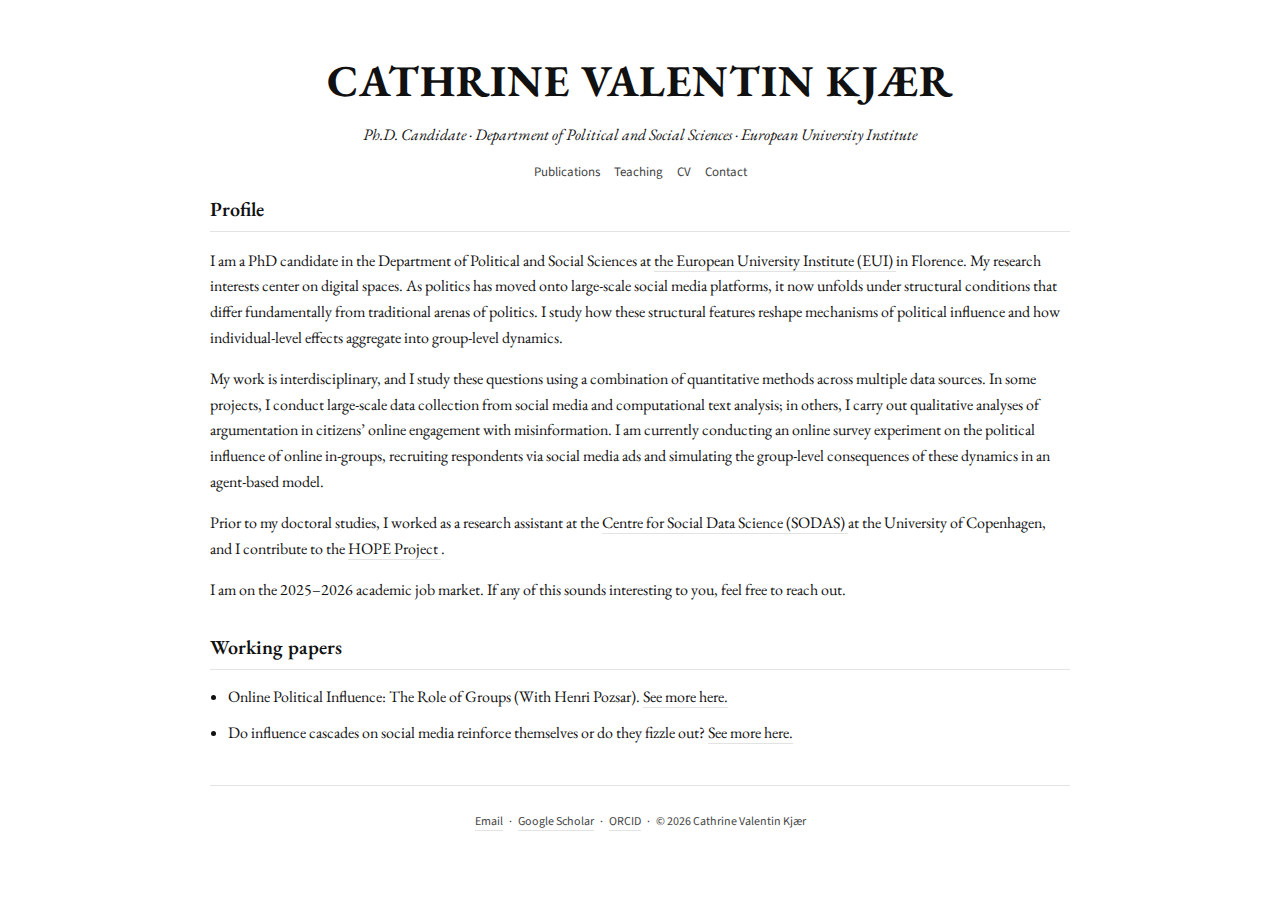
<file: index.html>
<!doctype html>
<html lang="en">
<head>
  <meta charset="utf-8" />
  <meta name="viewport" content="width=device-width, initial-scale=1" />
  <title>Cathrine Valentin Kjær</title>
  <meta name="description" content="Academic website of Cathrine Valentin Kjær." />
  <link rel="stylesheet" href="/assets/style.css" />
</head>
<body>
  <header class="cv-header">
  <div class="container">
    <h1 class="cv-name">Cathrine Valentin Kjær</h1>
    <p class="cv-subtitle">Ph.D. Candidate · Department of Political and Social Sciences · European University Institute</p>
    <nav class="cv-nav" aria-label="Primary">
      <a href="/publications/">Publications</a>
      <a href="/teaching/">Teaching</a>
      <a href="/cv/">CV</a>
      <a href="/contact/">Contact</a>
    </nav>
  </div>
</header>


  <main class="container">
    <section>
      <h2 class="section-title">Profile</h2>
      <div class="rule"></div>
      <p class="lead">
       <p>
  I am a PhD candidate in the Department of Political and Social Sciences at <a href="https://www.eui.eu/en/academic-units/political-and-social-sciences"
     target="_blank" rel="noreferrer">
     the European University Institute (EUI)
  </a> in Florence. My research interests center on digital spaces. As politics has moved onto large-scale social media platforms, it now unfolds under structural conditions that differ fundamentally from traditional arenas of politics. I study how these structural features reshape mechanisms of political influence and how individual-level effects aggregate into group-level dynamics.
</p>

<p>
  My work is interdisciplinary, and I study these questions using a combination of quantitative methods across multiple data sources. In some projects, I conduct large-scale data collection from social media and computational text analysis; in others, I carry out qualitative analyses of argumentation in citizens’ online engagement with misinformation. I am currently conducting an online survey experiment on the political influence of online in-groups, recruiting respondents via social media ads and simulating the group-level consequences of these dynamics in an agent-based model.
</p>

<p>
  Prior to my doctoral studies, I worked as a research assistant at the
  <a href="https://sodas.ku.dk/" target="_blank" rel="noreferrer">
    Centre for Social Data Science (SODAS)
  </a>
  at the University of Copenhagen, and I contribute to the
  <a href="https://hope-project.dk/#/" target="_blank" rel="noreferrer">
    HOPE Project
  </a>.
</p>

<p>
  I am on the 2025–2026 academic job market. If any of this sounds interesting to you, feel free to reach out.
</p>

    </section>

    <section style="margin-top:28px">
      <h2 class="section-title">Working papers</h2>
      <div class="rule"></div>
      <ul class="list">
        <li class="item"> Online Political Influence: The Role of Groups (With Henri Pozsar). <a href="/publications/"> See more here.</a></li>
        <li class="item">Do influence cascades on social media reinforce themselves or do they fizzle out? <a href="/publications/"> See more here.</a></li>
      </ul>
    </section>

    <footer class="footer">
  <p>
    <a href="mailto:CathrineValentin.Kjaer@eui.eu">Email</a>
    &nbsp; · &nbsp;
    <a href="https://scholar.google.com/citations?user=R8lx-IMAAAAJ" target="_blank" rel="noreferrer">Google Scholar</a>
    &nbsp; · &nbsp;
    <a href="https://orcid.org/0000-0002-5521-9347" target="_blank" rel="noreferrer">ORCID</a>
    &nbsp; · &nbsp;
    © <span id="y"></span> Cathrine Valentin Kjær
  </p>
</footer>
  </main>

  <script>
    document.getElementById("y").textContent = new Date().getFullYear();
  </script>
</body>
</html>
</file>
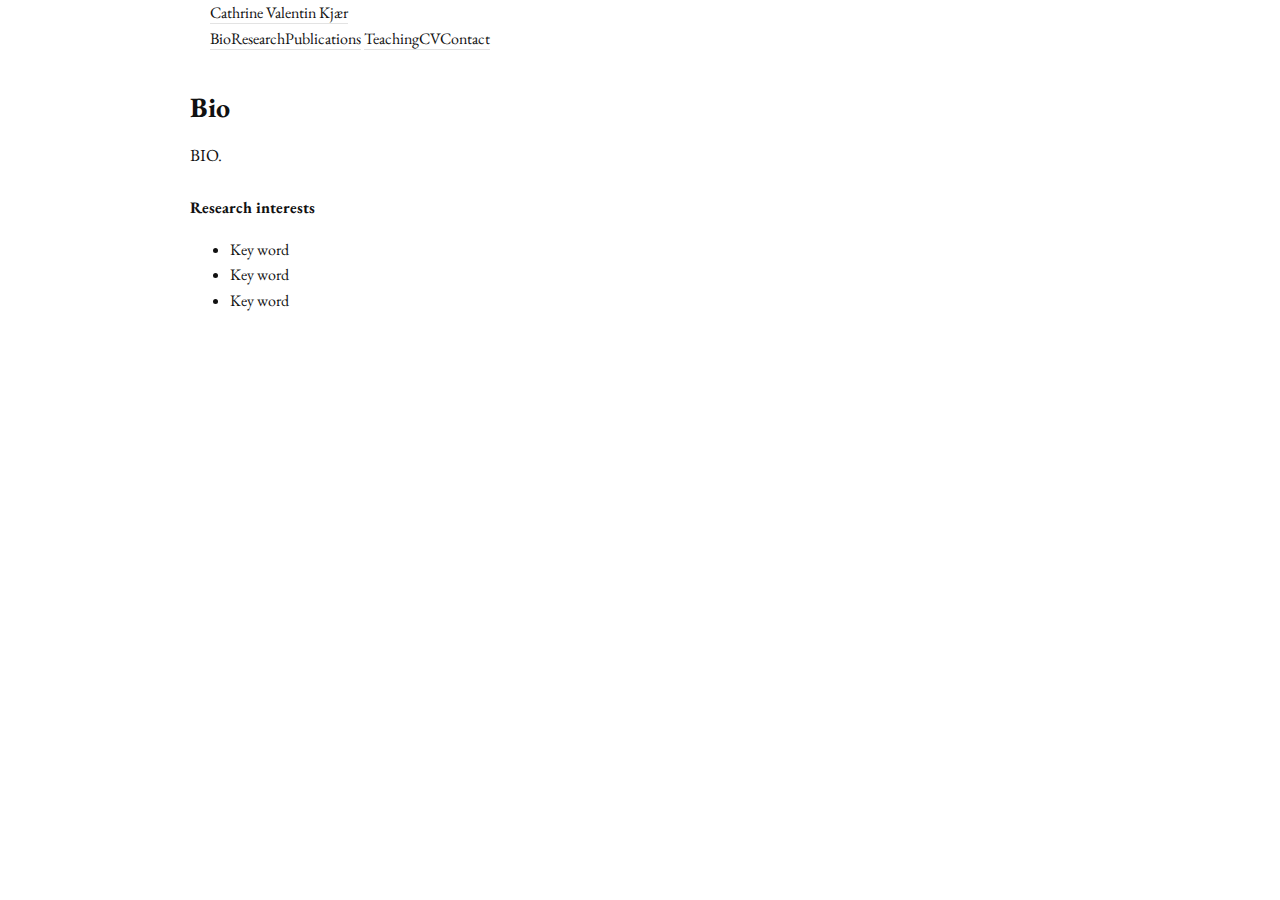
<file: bio/index.html>
<!doctype html>
<html lang="en">
<head>
  <meta charset="utf-8" />
  <meta name="viewport" content="width=device-width, initial-scale=1" />
  <title>Bio — Cathrine Valentin Kjær</title>
  <link rel="stylesheet" href="/assets/style.css" />
</head>
<body>
  <header class="site-header">
    <div class="container header-inner">
      <a class="brand" href="/">Cathrine Valentin Kjær</a>
      <nav class="nav">
        <a href="/bio/">Bio</a><a href="/research/">Research</a><a href="/publications/">Publications</a>
        <a href="/teaching/">Teaching</a><a href="/cv/">CV</a><a href="/contact/">Contact</a>
      </nav>
    </div>
  </header>

  <main class="container" style="padding:34px 0 60px">
    <h1 style="margin:0 0 12px; font-size:28px">Bio</h1>
    <p class="lead">
      BIO.
    </p>

    <h2 style="margin-top:26px; font-size:16px">Research interests</h2>
    <ul class="cleanlist">
      <li>Key word</li>
      <li>Key word</li>
      <li>Key word</li>
    </ul>
  </main>
</body>
</html>
</file>
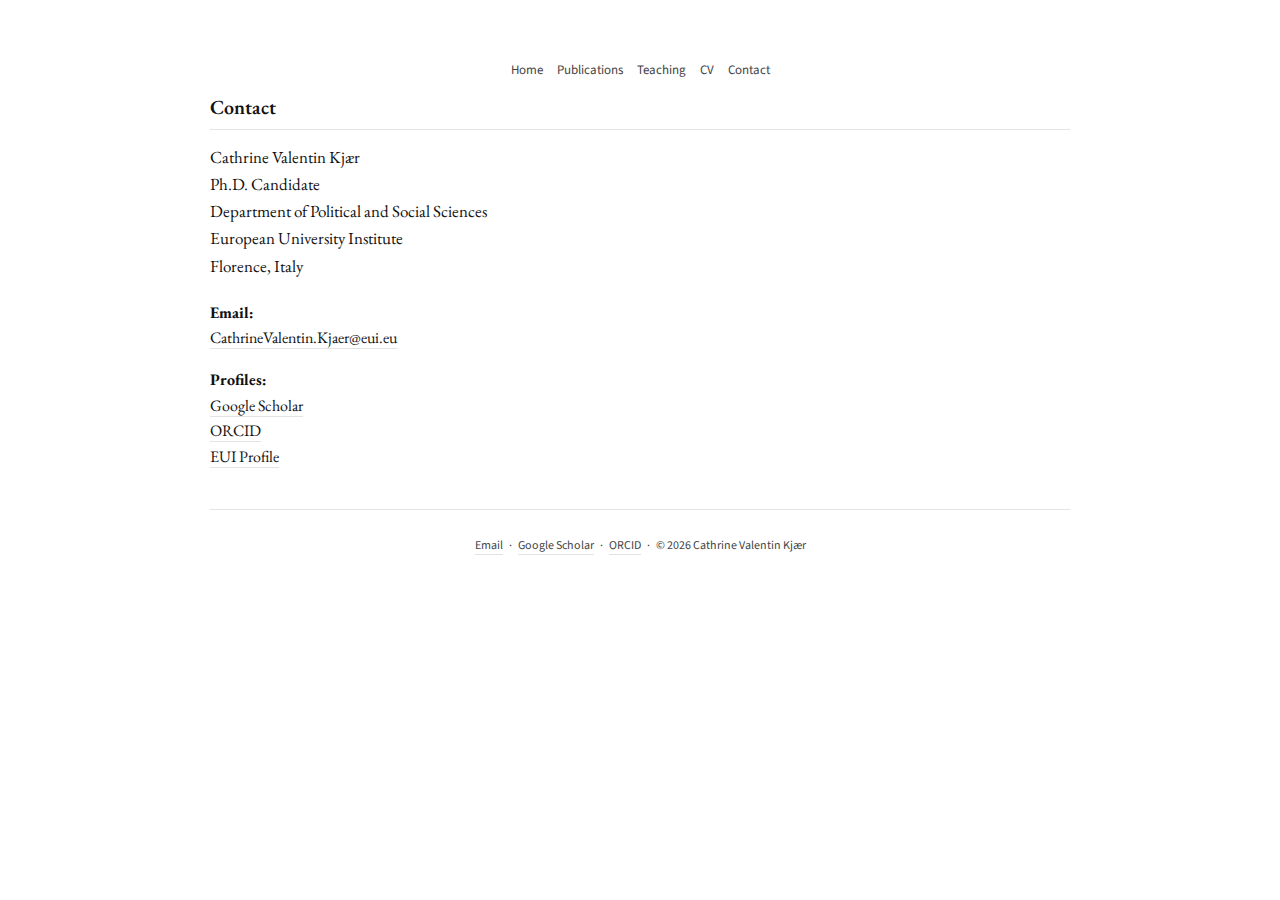
<file: contact/index.html>
<!doctype html>
<html lang="en">
<head>
  <meta charset="utf-8" />
  <meta name="viewport" content="width=device-width, initial-scale=1" />
  <title>Contact — Cathrine Valentin Kjær</title>
  <link rel="stylesheet" href="/assets/style.css" />
</head>

<body>

<header class="cv-header">
  <div class="container">
    <nav class="cv-nav" aria-label="Primary">
      <a href="/index.html">Home</a>
      <a href="/publications/">Publications</a>
      <a href="/teaching/">Teaching</a>
      <a href="/cv/">CV</a>
      <a href="/contact/">Contact</a>
    </nav>
  </div>
</header>

<main class="container">

  <section>
    <h2 class="section-title">Contact</h2>
    <div class="rule"></div>

    <p class="lead">
      Cathrine Valentin Kjær<br>
      Ph.D. Candidate<br>
      Department of Political and Social Sciences<br>
      European University Institute<br>
      Florence, Italy
    </p>

    <p style="margin-top:20px;">
      <strong>Email:</strong><br>
      <a href="mailto:CathrineValentin.Kjaer@eui.eu">
        CathrineValentin.Kjaer@eui.eu
      </a>
    </p>

   <p style="margin-top:12px;">
  <strong>Profiles:</strong><br>
  <a href="https://scholar.google.com/citations?user=R8lx-IMAAAAJ" target="_blank" rel="noreferrer">
    Google Scholar
  </a><br>
  <a href="https://orcid.org/0000-0002-5521-9347" target="_blank" rel="noreferrer">
    ORCID
  </a><br>
  <a href="https://www.eui.eu/people?id=cathrine-valentin-kjaer" target="_blank" rel="noreferrer">
    EUI Profile
  </a>
</p>

  </section>

   <footer class="footer">
   <p>
    <a href="mailto:CathrineValentin.Kjaer@eui.eu">Email</a>
    &nbsp; · &nbsp;
    <a href="https://scholar.google.com/citations?user=R8lx-IMAAAAJ" target="_blank" rel="noreferrer">Google Scholar</a>
    &nbsp; · &nbsp;
    <a href="https://orcid.org/0000-0002-5521-9347" target="_blank" rel="noreferrer">ORCID</a>
    &nbsp; · &nbsp;
    © <span id="y"></span> Cathrine Valentin Kjær
  </p>
  </footer>

</main>

<script>
  document.getElementById("y").textContent = new Date().getFullYear();
</script>

</body>
</html>
</file>
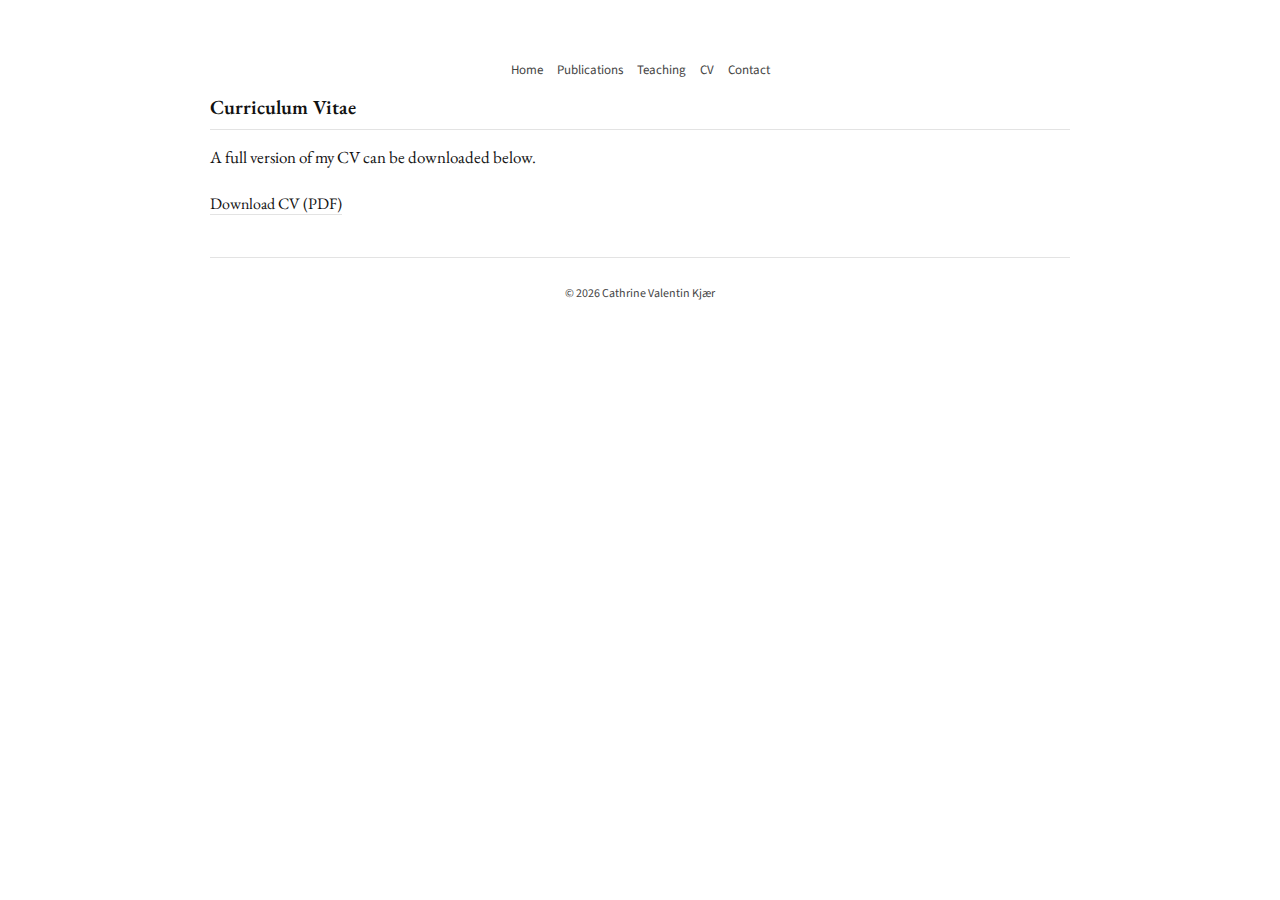
<file: cv/index.html>
<!doctype html>
<html lang="en">
<head>
  <meta charset="utf-8" />
  <meta name="viewport" content="width=device-width, initial-scale=1" />
  <title>CV — Cathrine Valentin Kjær</title>
  <link rel="stylesheet" href="/assets/style.css" />
</head>

<body>

<header class="cv-header">
  <div class="container">
    <nav class="cv-nav" aria-label="Primary">
      <a href="/index.html">Home</a>
      <a href="/publications/">Publications</a>
      <a href="/teaching/">Teaching</a>
      <a href="/cv/">CV</a>
      <a href="/contact/">Contact</a>
    </nav>
  </div>
</header>

<main class="container">

  <section>
    <h2 class="section-title">Curriculum Vitae</h2>
    <div class="rule"></div>

    <p class="lead">
      A full version of my CV can be downloaded below.
    </p>

    <p style="margin-top:20px;">
      <a href="/assets/Cathrine_Valentin_Kjaer_CV.pdf"
         target="_blank"
         rel="noreferrer">
        Download CV (PDF)
      </a>
    </p>

  </section>

  <footer class="footer">
    <p>
      © <span id="y"></span> Cathrine Valentin Kjær
    </p>
  </footer>

</main>

<script>
  document.getElementById("y").textContent = new Date().getFullYear();
</script>

</body>
</html>
</file>
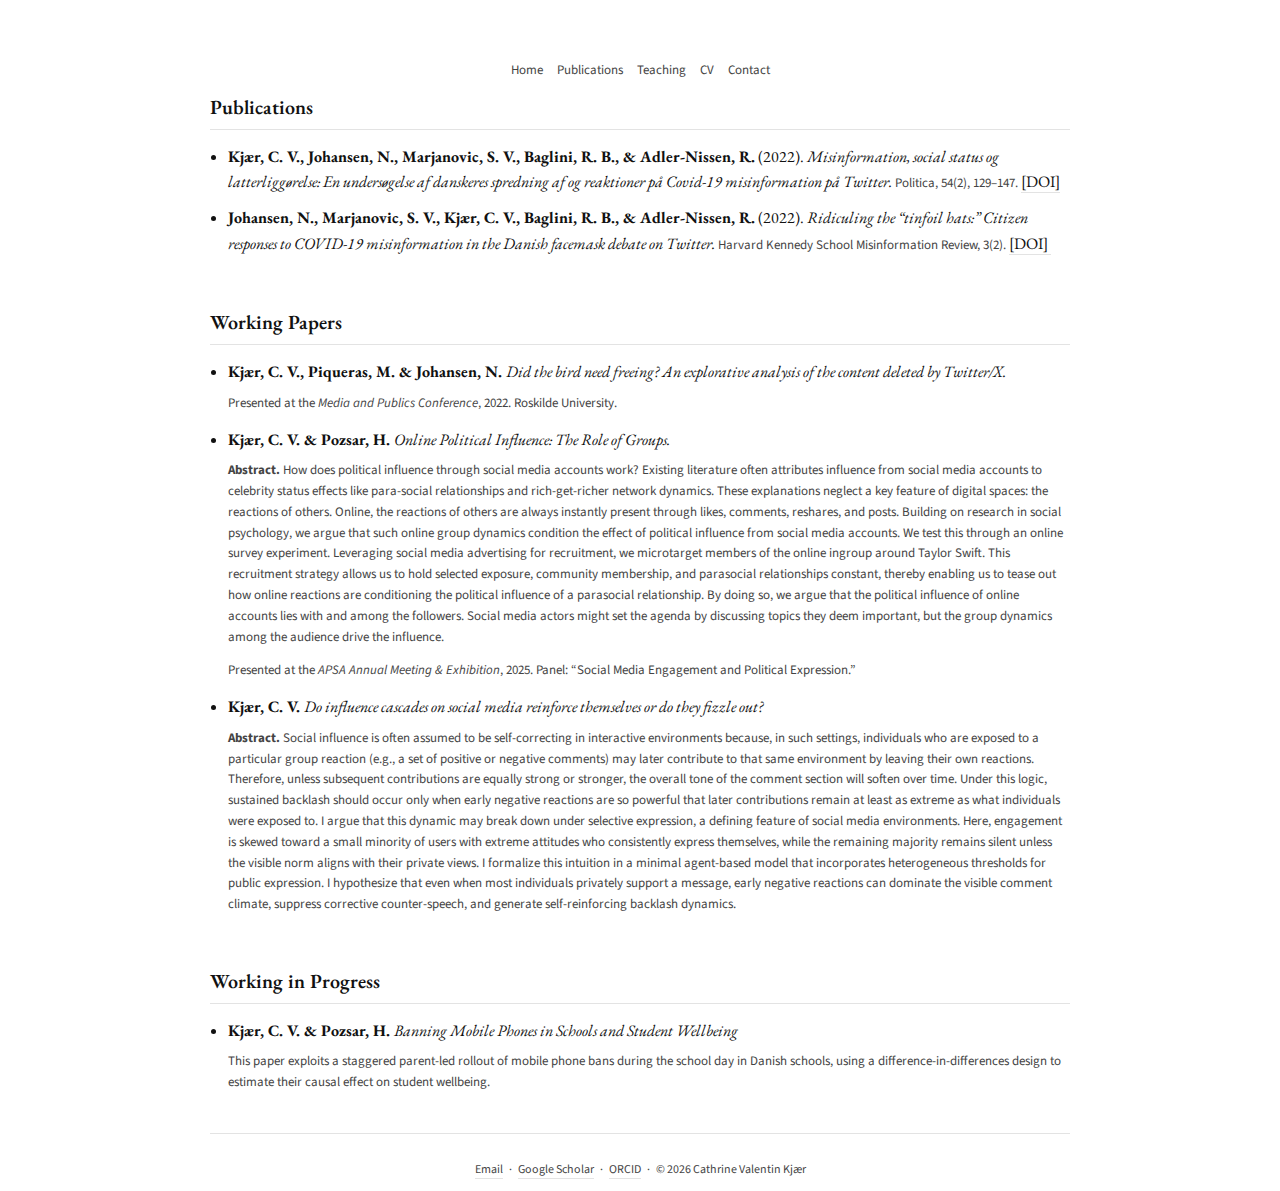
<file: publications/index.html>
<!doctype html>
<html lang="en">
<head>
  <meta charset="utf-8" />
  <meta name="viewport" content="width=device-width, initial-scale=1" />
  <title>Publications — Cathrine Valentin Kjær</title>
  <link rel="stylesheet" href="/assets/style.css" />
</head>

<body>

<!-- Minimal top navigation only -->
<header class="cv-header">
  <div class="container">
   <nav class="cv-nav" aria-label="Primary">
    <a href="/">Home</a>
    <a href="/publications/">Publications</a>
    <a href="/teaching/">Teaching</a>
    <a href="/cv/">CV</a>
    <a href="/contact/">Contact</a>
  </nav>
  </div>
</header>

<main class="container">

  <!-- Publications -->
  <section>
  <h2 class="section-title">Publications</h2>
  <div class="rule"></div>

  <ul class="list">

    <li class="item">
      <strong>Kjær, C. V., Johansen, N., Marjanovic, S. V., Baglini, R. B., &amp; Adler-Nissen, R.</strong>
      (2022).
      <em>Misinformation, social status og latterliggørelse: En undersøgelse af danskeres spredning
      af og reaktioner på Covid-19 misinformation på Twitter.</em>
      <span class="small">Politica, 54(2), 129–147.</span>
      <a href="https://doi.org/10.7146/politica.v54i2.132521"
         target="_blank" rel="noreferrer">
        [DOI]
      </a>
    </li>

    <li class="item">
      <strong>Johansen, N., Marjanovic, S. V., Kjær, C. V., Baglini, R. B., &amp; Adler-Nissen, R.</strong>
      (2022).
      <em>Ridiculing the “tinfoil hats:” Citizen responses to COVID-19 misinformation in the
      Danish facemask debate on Twitter.</em>
      <span class="small">Harvard Kennedy School Misinformation Review, 3(2).</span>
      <a href="https://doi.org/10.37016/mr-2020-93"
         target="_blank" rel="noreferrer">
        [DOI]
      </a>
      &nbsp;
    </li>

  </ul>
</section>

  <!-- Working Papers -->
  <section style="margin-top:50px">
    <h2 class="section-title">Working Papers</h2>
    <div class="rule"></div>

    <ul class="list">

      <!-- WP1 -->
      <li class="item">
        <strong>
          Kjær, C. V., Piqueras, M. &amp; Johansen, N.
        </strong>
        <em>Did the bird need freeing? An explorative analysis of the content deleted by Twitter/X. </em>

        <p class="small" style="margin-top:8px">
          Presented at the <em>Media and Publics Conference</em>, 2022. Roskilde University.
        </p>
      </li>

      <!-- WP2 -->
      <li class="item">
        <strong>
          Kjær, C. V. &amp; Pozsar, H.
        </strong>
        <em>Online Political Influence: The Role of Groups.</em>

        <p class="small" style="margin-top:8px">
          <strong>Abstract.</strong> How does political influence through social media accounts work? Existing literature often attributes influence from social media accounts to celebrity status effects like para-social relationships and rich-get-richer network dynamics. These explanations neglect a key feature of digital spaces: the reactions of others. Online, the reactions of others are always instantly present through likes, comments, reshares, and posts. Building on research in social psychology, we argue that such online group dynamics condition the effect of political influence from social media accounts. We test this through an online survey experiment. Leveraging social media advertising for recruitment, we microtarget members of the online ingroup around Taylor Swift. 
This recruitment strategy allows us to hold selected exposure, community membership, and parasocial relationships constant, thereby enabling us to tease out how online reactions are conditioning the political influence of a parasocial relationship. By doing so, we argue that the political influence of online accounts lies with and among the followers. Social media actors might set the agenda by discussing topics they deem important, but the group dynamics among the audience drive the influence.
        </p>

        <p class="small" style="margin-top:6px">
          Presented at the <em>APSA Annual Meeting &amp; Exhibition</em>, 2025. Panel: “Social Media Engagement and Political Expression.”
        </p>
      </li>

      <!-- WP3 -->
      <li class="item">
        <strong>
          Kjær, C. V.
        </strong>
        <em>Do influence cascades on social media reinforce themselves or do they fizzle out?</em>

        <p class="small" style="margin-top:8px">
          <strong>Abstract.</strong> Social influence is often assumed to be self-correcting in interactive environments because, in such settings, individuals who are exposed to a particular group reaction (e.g., a set of positive or negative comments) may later contribute to that same environment by leaving their own reactions. Therefore, unless subsequent contributions are equally strong or stronger, the overall tone of the comment section will soften over time. Under this logic, sustained backlash should occur only when early negative reactions are so powerful that later contributions remain at least as extreme as what individuals were exposed to. I argue that this dynamic may break down under selective expression, a defining feature of social media environments. Here, engagement is skewed toward a small minority of users with extreme attitudes who consistently express themselves, while the remaining majority remains silent unless the visible norm aligns with their private views. I formalize this intuition in a minimal agent-based model that incorporates heterogeneous thresholds for public expression. I hypothesize that even when most individuals privately support a message, early negative reactions can dominate the visible comment climate, suppress corrective counter-speech, and generate self-reinforcing backlash dynamics.
        </p>
      </li>

    </ul>
  </section>
  <section style="margin-top:50px">
    <h2 class="section-title">Working in Progress</h2>
    <div class="rule"></div>

    <ul class="list">

      <!-- WIP1 -->
      <li class="item">
        <strong>
         Kjær, C. V. &amp; Pozsar, H.
        </strong>
        <em>Banning Mobile Phones in Schools and Student Wellbeing </em>

        <p class="small" style="margin-top:8px">
          This paper exploits a staggered parent-led rollout of mobile phone bans during the school day in Danish schools, using a difference-in-differences design to estimate their causal effect on student wellbeing.
        </p>
      </li>
</ul>
  </section>

  <!-- Footer -->
  <footer class="footer">
   <p>
    <a href="mailto:CathrineValentin.Kjaer@eui.eu">Email</a>
    &nbsp; · &nbsp;
    <a href="https://scholar.google.com/citations?user=R8lx-IMAAAAJ" target="_blank" rel="noreferrer">Google Scholar</a>
    &nbsp; · &nbsp;
    <a href="https://orcid.org/0000-0002-5521-9347" target="_blank" rel="noreferrer">ORCID</a>
    &nbsp; · &nbsp;
    © <span id="y"></span> Cathrine Valentin Kjær
  </p>
  </footer>

</main>


<script>
  document.getElementById("y").textContent = new Date().getFullYear();
</script>

</body>
</html>
</file>
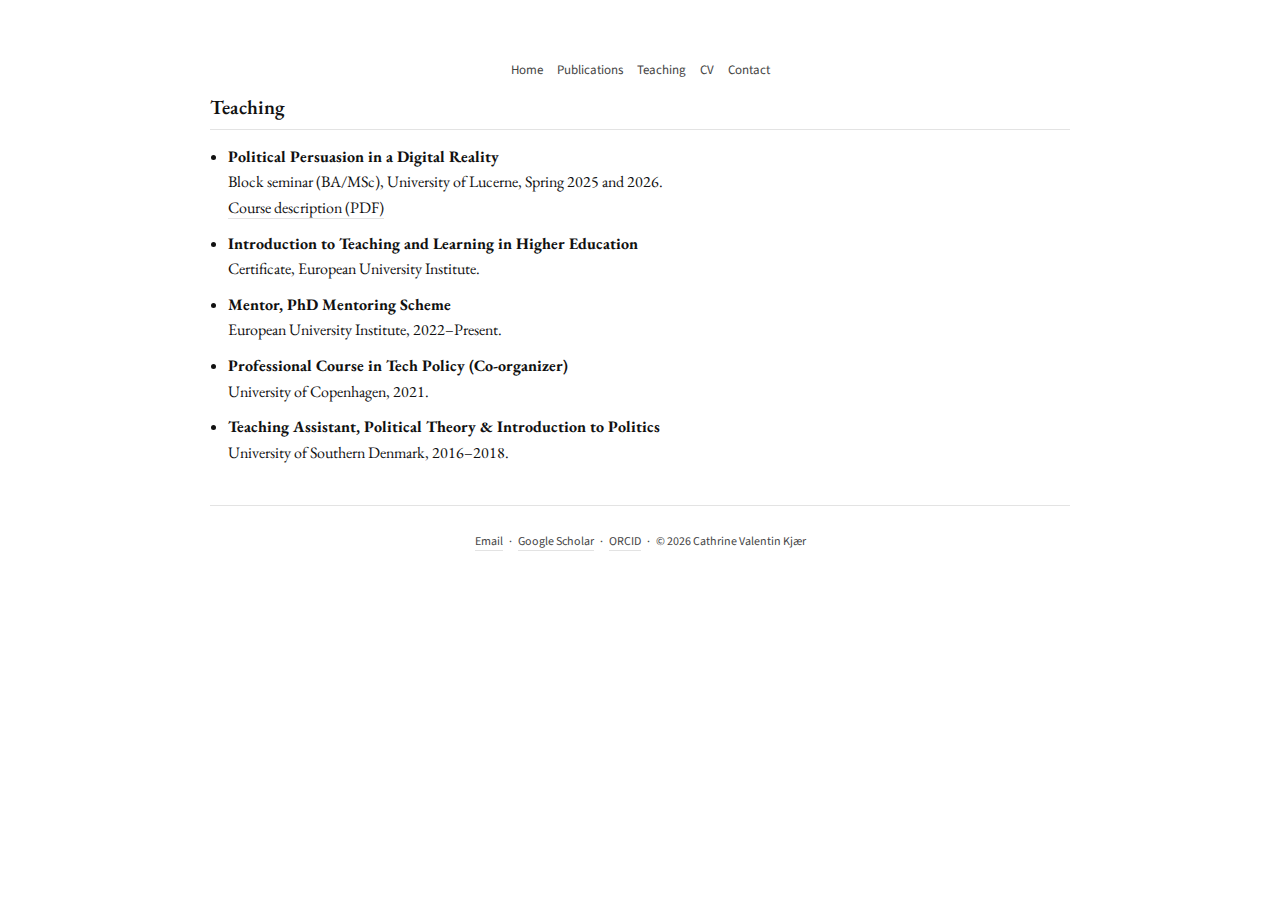
<file: teaching/index.html>
<!doctype html>
<html lang="en">
<head>
  <meta charset="utf-8" />
  <meta name="viewport" content="width=device-width, initial-scale=1" />
  <title>Teaching — Cathrine Valentin Kjær</title>
  <link rel="stylesheet" href="/assets/style.css" />
</head>

<body>

<header class="cv-header">
  <div class="container">
    <nav class="cv-nav" aria-label="Primary">
      <a href="/index.html">Home</a>
      <a href="/publications/">Publications</a>
      <a href="/teaching/">Teaching</a>
      <a href="/cv/">CV</a>
      <a href="/contact/">Contact</a>
    </nav>
  </div>
</header>

<main class="container">

  <section>
    <h2 class="section-title">Teaching</h2>
    <div class="rule"></div>

    <ul class="list">

      <li class="item">
        <strong>Political Persuasion in a Digital Reality</strong><br>
        Block seminar (BA/MSc), University of Lucerne, Spring 2025 and 2026.
        <br>
        <a href="/assets/political_persuasion_syllabus.pdf" target="_blank" rel="noreferrer">
          Course description (PDF)
        </a>
      </li>

      <li class="item">
        <strong>Introduction to Teaching and Learning in Higher Education</strong><br>
        Certificate, European University Institute.
      </li>

      <li class="item">
        <strong>Mentor, PhD Mentoring Scheme</strong><br>
        European University Institute, 2022–Present.
      </li>

      <li class="item">
        <strong>Professional Course in Tech Policy (Co-organizer)</strong><br>
        University of Copenhagen, 2021.
      </li>

      <li class="item">
        <strong>Teaching Assistant, Political Theory &amp; Introduction to Politics</strong><br>
        University of Southern Denmark, 2016–2018.
      </li>

    </ul>
  </section>

  <footer class="footer">
    <p>
      <a href="mailto:CathrineValentin.Kjaer@eui.eu">Email</a>
      &nbsp; · &nbsp;
      <a href="https://scholar.google.com/citations?user=R8lx-IMAAAAJ" target="_blank" rel="noreferrer">Google Scholar</a>
      &nbsp; · &nbsp;
      <a href="https://orcid.org/0000-0002-5521-9347" target="_blank" rel="noreferrer">ORCID</a>
      &nbsp; · &nbsp;
      © <span id="y"></span> Cathrine Valentin Kjær
    </p>
  </footer>

</main>

<script>
  document.getElementById("y").textContent = new Date().getFullYear();
</script>

</body>
</html>
</file>
<file: assets/style.css>
@import url('https://fonts.googleapis.com/css2?family=EB+Garamond:ital,wght@0,400;0,600;1,400&family=Source+Sans+3:wght@400;600&display=swap');

:root{
  --bg:#ffffff;
  --text:#111;
  --muted:#444;
  --line:#2a2a2a22;
  --max: 900px;
}

*{box-sizing:border-box}
html,body{margin:0;padding:0;background:var(--bg);color:var(--text)}
body{
  font-family: "EB Garamond", Georgia, serif;
  line-height: 1.6;
}

a{color:inherit; text-decoration:none; border-bottom:1px solid var(--line)}
a:hover{border-bottom-color:#111}

.container{max-width:var(--max); margin:0 auto; padding:0 20px}

/* CV-like header */
.cv-header{
  padding: 46px 0 10px;
  text-align:center;
}
.cv-name{
  margin:0;
  font-size: 44px;
  letter-spacing: 1px;
  text-transform: uppercase;
}
.cv-subtitle{
  margin: 6px 0 10px;
  font-style: italic;
  font-size: 16px;
  color: var(--text);
}
.cv-meta{
  margin: 0;
  font-family: "Source Sans 3", system-ui, -apple-system, Segoe UI, Roboto, Helvetica, Arial;
  font-size: 13px;
  color: var(--muted);
}
.cv-meta a{border-bottom:1px solid var(--line)}
.cv-nav{
  margin-top: 14px;
  display:flex;
  gap:14px;
  justify-content:center;
  flex-wrap:wrap;
  font-family: "Source Sans 3", system-ui, -apple-system, Segoe UI, Roboto, Helvetica, Arial;
  font-size: 13px;
  color: var(--muted);
}
.cv-nav a{border-bottom:0}
.cv-nav a:hover{text-decoration:underline}

/* Section styling like CV */
main{padding: 26px 0 60px}
.section-title{
  margin: 0 0 6px;
  font-weight: 600;
  font-size: 20px;
}
.rule{
  height:1px;
  background: var(--line);
  margin: 6px 0 14px;
}

.lead{
  margin:0;
  font-size: 17px;
  color: var(--text);
  max-width: 80ch;
}

.list{
  margin: 8px 0 0;
  padding-left: 18px;
}
.item{
  margin: 10px 0;
}
.small{
  font-family: "Source Sans 3", system-ui, -apple-system, Segoe UI, Roboto, Helvetica, Arial;
  font-size: 13px;
  color: var(--muted);
}

.footer{
  margin-top: 40px;
  padding-top: 14px;
  border-top: 1px solid var(--line);
  text-align:center;
  font-family: "Source Sans 3", system-ui, -apple-system, Segoe UI, Roboto, Helvetica, Arial;
  font-size: 12px;
  color: var(--muted);
}
</file>
